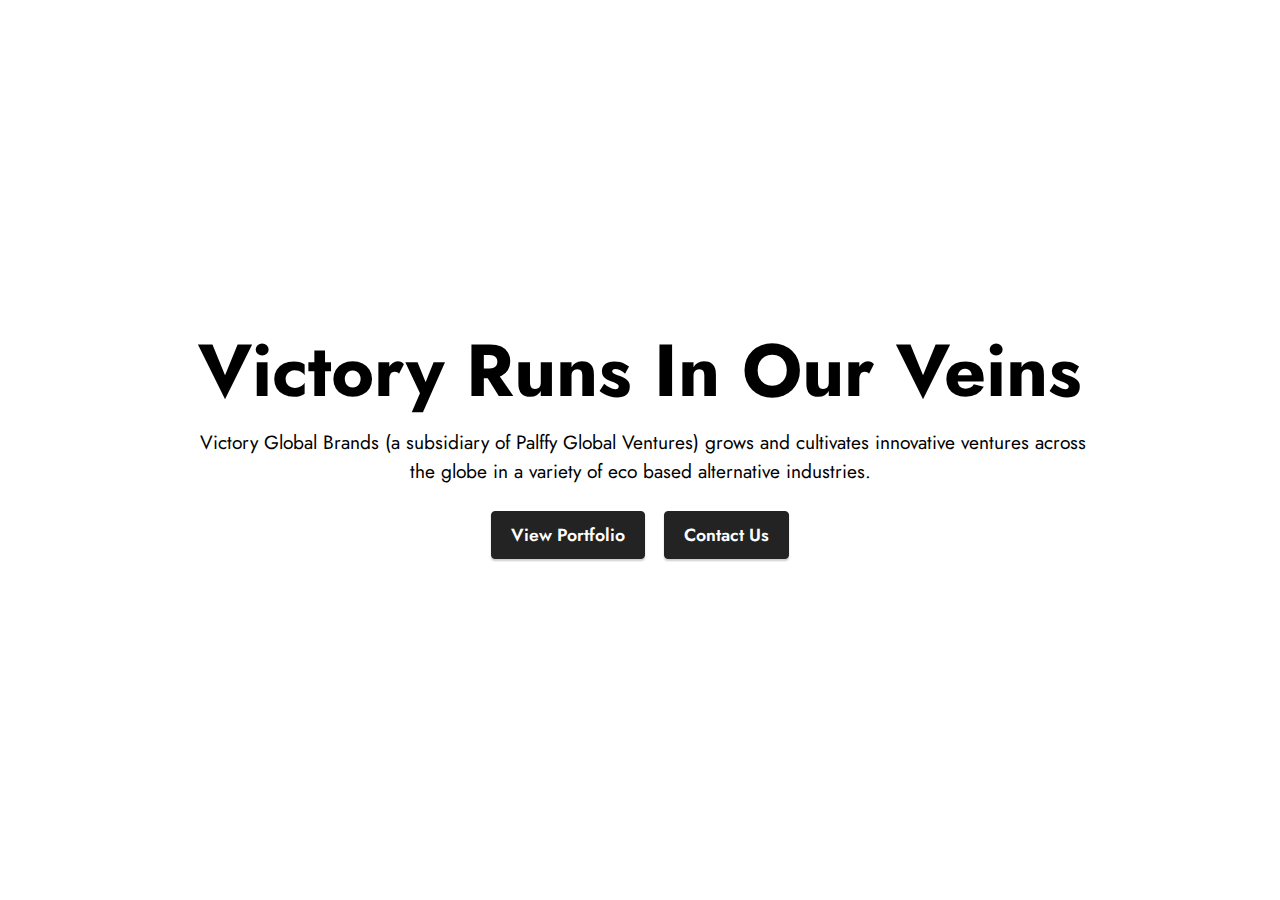
<file: index.html>
<!DOCTYPE html>
<html  >
<head>
  <meta charset="UTF-8">
  <meta http-equiv="X-UA-Compatible" content="IE=edge">
  <meta name="generator" content="Mobirise v5.3.0, mobirise.com">
  <meta name="viewport" content="width=device-width, initial-scale=1, minimum-scale=1">
  <link rel="shortcut icon" href="assets/images/logo5.png" type="image/x-icon">
  <meta name="description" content="">
  
  
  <title>Home</title>
  <link rel="stylesheet" href="assets/tether/tether.min.css">
  <link rel="stylesheet" href="assets/bootstrap/css/bootstrap.min.css">
  <link rel="stylesheet" href="assets/bootstrap/css/bootstrap-grid.min.css">
  <link rel="stylesheet" href="assets/bootstrap/css/bootstrap-reboot.min.css">
  <link rel="stylesheet" href="assets/theme/css/style.css">
  <link rel="preload" as="style" href="assets/mobirise/css/mbr-additional.css"><link rel="stylesheet" href="assets/mobirise/css/mbr-additional.css" type="text/css">
  
  
  
  
</head>
<body>
  
  <section class="header6 cid-su1vEk3Vgo mbr-fullscreen" id="header6-0">

    

    

    <div class="align-center container">
        <div class="row justify-content-center">
            <div class="col-12 col-lg-10">
                <h1 class="mbr-section-title mbr-fonts-style mbr-white mb-3 display-1"><strong>Victory Runs In Our Veins</strong></h1>
                
                <p class="mbr-text mbr-white mbr-fonts-style display-7">&nbsp;Victory Global Brands (a subsidiary of Palffy Global Ventures) grows and cultivates innovative ventures across the globe in a variety of eco based alternative industries.</p>
                <div class="mbr-section-btn mt-3"><a class="btn btn-black display-4" href="page1.html">View Portfolio</a> <a class="btn btn-black display-4" href="page2.html">Contact Us</a></div>
            </div>
        </div>
    </div>
</section>
  
</body>
</html>
</file>
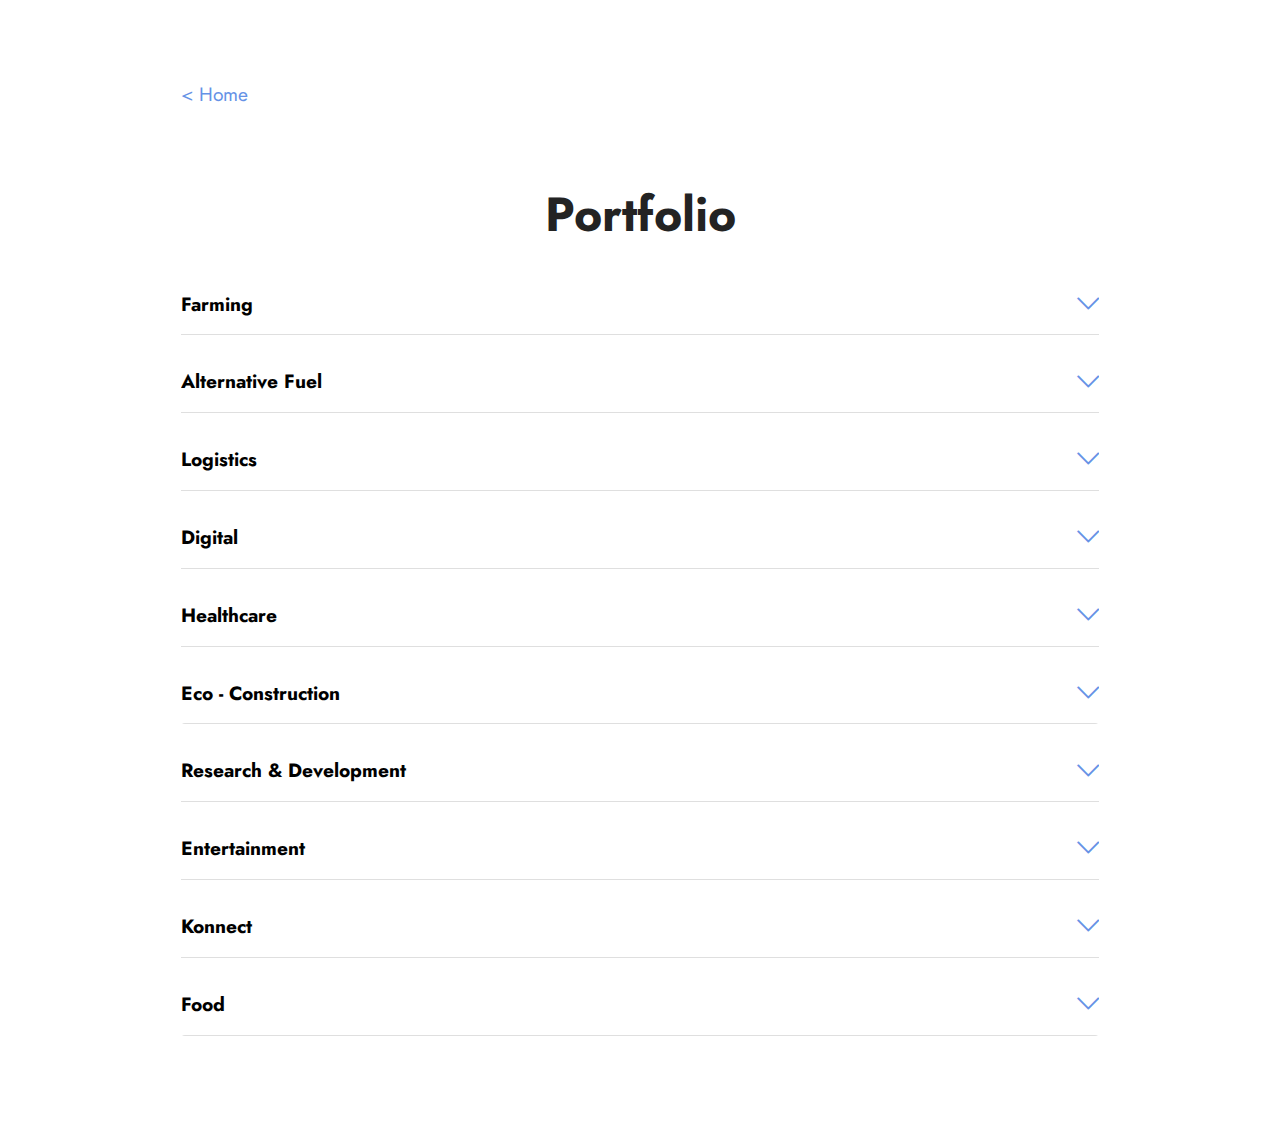
<file: page1.html>
<!DOCTYPE html>
<html  >
<head>
  <!-- Site made with Mobirise Website Builder v5.3.0, https://mobirise.com -->
  <meta charset="UTF-8">
  <meta http-equiv="X-UA-Compatible" content="IE=edge">
  <meta name="generator" content="Mobirise v5.3.0, mobirise.com">
  <meta name="viewport" content="width=device-width, initial-scale=1, minimum-scale=1">
  <link rel="shortcut icon" href="assets/images/logo5.png" type="image/x-icon">
  <meta name="description" content="">
  
  
  <title>Portfolio</title>
  <link rel="stylesheet" href="assets/web/assets/mobirise-icons2/mobirise2.css">
  <link rel="stylesheet" href="assets/web/assets/mobirise-icons/mobirise-icons.css">
  <link rel="stylesheet" href="assets/tether/tether.min.css">
  <link rel="stylesheet" href="assets/bootstrap/css/bootstrap.min.css">
  <link rel="stylesheet" href="assets/bootstrap/css/bootstrap-grid.min.css">
  <link rel="stylesheet" href="assets/bootstrap/css/bootstrap-reboot.min.css">
  <link rel="stylesheet" href="assets/theme/css/style.css">
  <link rel="preload" as="style" href="assets/mobirise/css/mbr-additional.css"><link rel="stylesheet" href="assets/mobirise/css/mbr-additional.css" type="text/css">
  
  
  
  
</head>
<body>
  
  <section class="content5 cid-su1yzqRwo9" id="content5-4">
    
    <div class="container">
        <div class="row justify-content-center">
            <div class="col-md-12 col-lg-10">
                
                
                <p class="mbr-text mbr-fonts-style display-7">
                    <a href="index.html" class="text-primary">&lt; Home</a></p>
            </div>
        </div>
    </div>
</section>

<section class="content16 cid-su1xuI8C1w" id="content16-3">

    

    
    <div class="container">
        <div class="row justify-content-center">
            <div class="col-12 col-md-10">
                <div class="mbr-section-head align-center mb-4">
                    <h3 class="mbr-section-title mb-0 mbr-fonts-style display-2">
                        <strong>Portfolio</strong></h3>
                    
                </div>
                <div id="bootstrap-accordion_4" class="panel-group accordionStyles accordion" role="tablist" aria-multiselectable="true">
                    <div class="card mb-3">
                        <div class="card-header" role="tab" id="headingOne">
                            <a role="button" class="panel-title collapsed" data-toggle="collapse" data-core="" href="#collapse1_4" aria-expanded="false" aria-controls="collapse1">
                                <h6 class="panel-title-edit mbr-fonts-style mb-0 display-7"><strong>Farming</strong></h6>
                                <span class="sign mbr-iconfont mbri-arrow-down"></span>
                            </a>
                        </div>
                        <div id="collapse1_4" class="panel-collapse noScroll collapse" role="tabpanel" aria-labelledby="headingOne" data-parent="#bootstrap-accordion_4">
                            <div class="panel-body">
                                <p class="mbr-fonts-style panel-text display-4">Victory Global (VG) specializes in new age farming techniques for an ever growing population in a resource depleted world. Using technologies such as hydroponics, urban farming and mixing them with computational algorithms, we are on a mission to perfect farming even in hard to grow places.</p>
                            </div>
                        </div>
                    </div>
                    <div class="card mb-3">
                        <div class="card-header" role="tab" id="headingOne">
                            <a role="button" class="panel-title collapsed" data-toggle="collapse" data-core="" href="#collapse2_4" aria-expanded="false" aria-controls="collapse2">
                                <h6 class="panel-title-edit mbr-fonts-style mb-0 display-7"><strong>Alternative Fuel</strong></h6>
                                <span class="sign mbr-iconfont mbri-arrow-down"></span>
                            </a>
                        </div>
                        <div id="collapse2_4" class="panel-collapse noScroll collapse" role="tabpanel" aria-labelledby="headingOne" data-parent="#bootstrap-accordion_4">
                            <div class="panel-body">
                                <p class="mbr-fonts-style panel-text display-4">
                                    With predicted future shortages in fossil fuels and their increased costs across the industry, VG is pioneering new sources of energy for both commercial (aerospace, real estate etc) and residential implications (homes, cars, boats, etc).</p>
                            </div>
                        </div>
                    </div>
                    <div class="card mb-3">
                        <div class="card-header" role="tab" id="headingOne">
                            <a role="button" class="panel-title collapsed" data-toggle="collapse" data-core="" href="#collapse3_4" aria-expanded="false" aria-controls="collapse3">
                                <h6 class="panel-title-edit mbr-fonts-style mb-0 display-7"><strong>Logistics</strong></h6>
                                <span class="sign mbr-iconfont mbri-arrow-down"></span>
                            </a>
                        </div>
                        <div id="collapse3_4" class="panel-collapse noScroll collapse" role="tabpanel" aria-labelledby="headingOne" data-parent="#bootstrap-accordion_4">
                            <div class="panel-body">
                                <p class="mbr-fonts-style panel-text display-4">VG aims to improve transportation, both residential and commercial, for all forms of delivery.</p>
                            </div>
                        </div>
                    </div>
                    <div class="card mb-3">
                        <div class="card-header" role="tab" id="headingOne">
                            <a role="button" class="panel-title collapsed" data-toggle="collapse" data-core="" href="#collapse4_4" aria-expanded="false" aria-controls="collapse4">
                                <h6 class="panel-title-edit mbr-fonts-style mb-0 display-7"><strong>Digital</strong></h6>
                                <span class="sign mbr-iconfont mbri-arrow-down"></span>
                            </a>
                        </div>
                        <div id="collapse4_4" class="panel-collapse noScroll collapse" role="tabpanel" aria-labelledby="headingOne" data-parent="#bootstrap-accordion_4">
                            <div class="panel-body">
                                <p class="mbr-fonts-style panel-text display-4">VG is creating new digital infrastructures globally in order to meet the needs of an ever growing population. Whether that's building out new, super fast broadband networks on 5G/6G, creating a seamless environment in retail stores globally or producing the technological parts required for continuous innovation through the world's best brands.</p>
                            </div>
                        </div>
                    </div>
                    <div class="card mb-3">
                        <div class="card-header" role="tab" id="headingOne">
                            <a role="button" class="panel-title collapsed" data-toggle="collapse" data-core="" href="#collapse5_4" aria-expanded="false" aria-controls="collapse5">
                                <h6 class="panel-title-edit mbr-fonts-style mb-0 display-7"><strong>Healthcare</strong></h6>
                                <span class="sign mbr-iconfont mbri-arrow-down"></span>
                            </a>
                        </div>
                        <div id="collapse5_4" class="panel-collapse noScroll collapse" role="tabpanel" aria-labelledby="headingOne" data-parent="#bootstrap-accordion_4">
                            <div class="panel-body">
                                <p class="mbr-fonts-style panel-text display-4">
                                    With viral infections on a rise, VG is putting efforts in to help production and pioneer new ways of disinfecting surfaces, producing new age PPE and establishing hospitals that push forward progressive healthcare.</p>
                            </div>
                        </div>
                    </div>
                    <div class="card mb-3">
                        <div class="card-header" role="tab" id="headingOne">
                            <a role="button" class="panel-title collapsed" data-toggle="collapse" data-core="" href="#collapse6_4" aria-expanded="false" aria-controls="collapse6">
                                <h6 class="panel-title-edit mbr-fonts-style mb-0 display-7"><strong>Eco - Construction&nbsp;&nbsp;</strong></h6>
                                <span class="sign mbr-iconfont mbri-arrow-down"></span>
                            </a>
                        </div>
                        <div id="collapse6_4" class="panel-collapse noScroll collapse" role="tabpanel" aria-labelledby="headingOne" data-parent="#bootstrap-accordion_4">
                            <div class="panel-body">
                                <p class="mbr-fonts-style panel-text display-4">VG is building a new wave of sustainability with low cost, solid structures in commercial, residential and the public sector. Whether that's for a building, roadway or canal.</p>
                            </div>
                        </div>
                    </div>
                </div>
            </div>
        </div>
    </div>
</section>

<section class="content16 cid-su6dYT98EA" id="content16-5">

    

    
    <div class="container">
        <div class="row justify-content-center">
            <div class="col-12 col-md-10">
                
                <div id="bootstrap-accordion_5" class="panel-group accordionStyles accordion" role="tablist" aria-multiselectable="true">
                    <div class="card mb-3">
                        <div class="card-header" role="tab" id="headingOne">
                            <a role="button" class="panel-title collapsed" data-toggle="collapse" data-core="" href="#collapse1_5" aria-expanded="false" aria-controls="collapse1">
                                <h6 class="panel-title-edit mbr-fonts-style mb-0 display-7"><strong>Research &amp; Development</strong></h6>
                                <span class="sign mbr-iconfont mbri-arrow-down"></span>
                            </a>
                        </div>
                        <div id="collapse1_5" class="panel-collapse noScroll collapse" role="tabpanel" aria-labelledby="headingOne" data-parent="#bootstrap-accordion_5">
                            <div class="panel-body">
                                <p class="mbr-fonts-style panel-text display-4">VG's research and development teams build upon our current industries to remain cutting edge and constantly push the boundaries.</p>
                            </div>
                        </div>
                    </div>
                    <div class="card mb-3">
                        <div class="card-header" role="tab" id="headingOne">
                            <a role="button" class="panel-title collapsed" data-toggle="collapse" data-core="" href="#collapse2_5" aria-expanded="false" aria-controls="collapse2">
                                <h6 class="panel-title-edit mbr-fonts-style mb-0 display-7"><strong>Entertainment</strong></h6>
                                <span class="sign mbr-iconfont mbri-arrow-down"></span>
                            </a>
                        </div>
                        <div id="collapse2_5" class="panel-collapse noScroll collapse" role="tabpanel" aria-labelledby="headingOne" data-parent="#bootstrap-accordion_5">
                            <div class="panel-body">
                                <p class="mbr-fonts-style panel-text display-4">
                                    VG is revolutionizing the entertainment industry with world class producers in music and movies and developing new ways to entertain on a personal level through VR, AI and more.</p>
                            </div>
                        </div>
                    </div>
                    <div class="card mb-3">
                        <div class="card-header" role="tab" id="headingOne">
                            <a role="button" class="panel-title collapsed" data-toggle="collapse" data-core="" href="#collapse3_5" aria-expanded="false" aria-controls="collapse3">
                                <h6 class="panel-title-edit mbr-fonts-style mb-0 display-7"><strong>Konnect&nbsp;</strong></h6>
                                <span class="sign mbr-iconfont mbri-arrow-down"></span>
                            </a>
                        </div>
                        <div id="collapse3_5" class="panel-collapse noScroll collapse" role="tabpanel" aria-labelledby="headingOne" data-parent="#bootstrap-accordion_5">
                            <div class="panel-body">
                                <p class="mbr-fonts-style panel-text display-4">
                                    Konnect is a stress management and self discovery school platform used in order to connect with world class minds.</p>
                            </div>
                        </div>
                    </div>
                    <div class="card mb-3">
                        <div class="card-header" role="tab" id="headingOne">
                            <a role="button" class="panel-title collapsed" data-toggle="collapse" data-core="" href="#collapse4_5" aria-expanded="false" aria-controls="collapse4">
                                <h6 class="panel-title-edit mbr-fonts-style mb-0 display-7"><strong>Food</strong></h6>
                                <span class="sign mbr-iconfont mbri-arrow-down"></span>
                            </a>
                        </div>
                        <div id="collapse4_5" class="panel-collapse noScroll collapse" role="tabpanel" aria-labelledby="headingOne" data-parent="#bootstrap-accordion_5">
                            <div class="panel-body">
                                <p class="mbr-fonts-style panel-text display-4">
                                    VG is experimenting with food blends through a scientific means of making the most amazing tasting food possible in our labs located across the globe.</p>
                            </div>
                        </div>
                    </div>
                    
                    
                </div>
            </div>
        </div>
    </div>
</section>
  
</body>
</html>
</file>
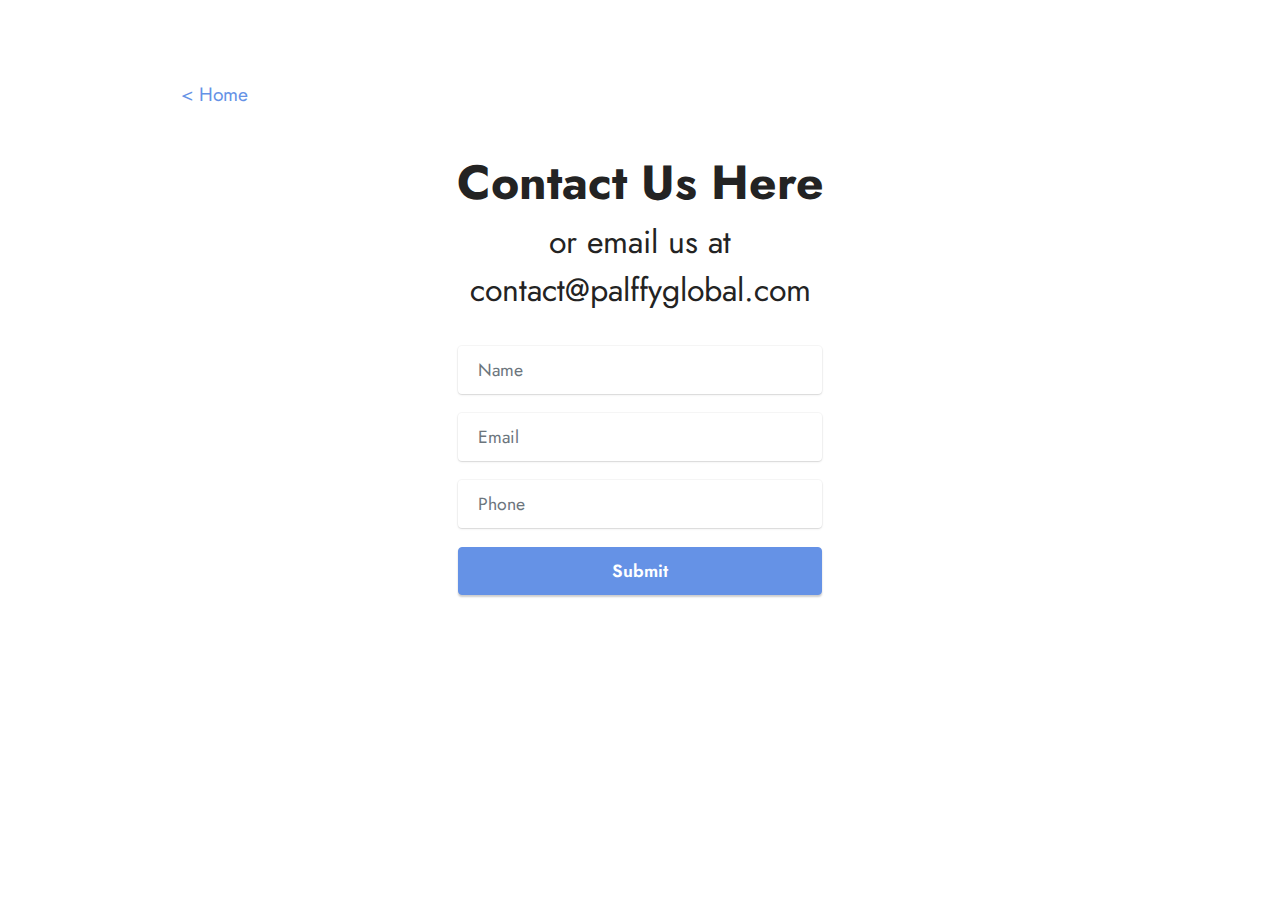
<file: page2.html>
<!DOCTYPE html>
<html  >
<head>
  <!-- Site made with Mobirise Website Builder v5.3.0, https://mobirise.com -->
  <meta charset="UTF-8">
  <meta http-equiv="X-UA-Compatible" content="IE=edge">
  <meta name="generator" content="Mobirise v5.3.0, mobirise.com">
  <meta name="viewport" content="width=device-width, initial-scale=1, minimum-scale=1">
  <link rel="shortcut icon" href="assets/images/logo5.png" type="image/x-icon">
  <meta name="description" content="">
  
  
  <title>Contact</title>
  <link rel="stylesheet" href="assets/tether/tether.min.css">
  <link rel="stylesheet" href="assets/bootstrap/css/bootstrap.min.css">
  <link rel="stylesheet" href="assets/bootstrap/css/bootstrap-grid.min.css">
  <link rel="stylesheet" href="assets/bootstrap/css/bootstrap-reboot.min.css">
  <link rel="stylesheet" href="assets/formstyler/jquery.formstyler.css">
  <link rel="stylesheet" href="assets/formstyler/jquery.formstyler.theme.css">
  <link rel="stylesheet" href="assets/datepicker/jquery.datetimepicker.min.css">
  <link rel="stylesheet" href="assets/theme/css/style.css">
  <link rel="preload" as="style" href="assets/mobirise/css/mbr-additional.css"><link rel="stylesheet" href="assets/mobirise/css/mbr-additional.css" type="text/css">
  
  
  
  
</head>
<body>
  
  <section class="content5 cid-su1wWWGnkW" id="content5-2">
    
    <div class="container">
        <div class="row justify-content-center">
            <div class="col-md-12 col-lg-10">
                
                
                <p class="mbr-text mbr-fonts-style display-7"><a href="index.html" class="text-primary">&lt; Home</a></p>
            </div>
        </div>
    </div>
</section>

<section class="form6 cid-su1wK88Skd" id="form6-1">
    
    
    <div class="container">
        <div class="mbr-section-head">
            <h3 class="mbr-section-title mbr-fonts-style align-center mb-0 display-2">
                <strong>Contact Us Here</strong></h3>
            <h4 class="mbr-section-subtitle mbr-fonts-style align-center mb-0 mt-2 display-5">
                or email us at<div>contact@palffyglobal.com</div></h4>
        </div>
        <div class="row justify-content-center mt-4">
            <div class="col-lg-8 mx-auto mbr-form" data-form-type="formoid">
                <form action="https://mobirise.eu/" method="POST" class="mbr-form form-with-styler mx-auto" data-form-title="Form Name"><input type="hidden" name="email" data-form-email="true" value="H25GT5sdD9SOnWi7fmD+I055fiYvJlIbdLwBxPXOQf6VcbFVfYQwWhj6BsDKw9TPc4+sILDl0nMud24PzASpnA5/x4OlRJgyyhZ27z+QPNBNxZmssbw9DwUJvYJs6LAX">
                    <div class="row">
                        <div hidden="hidden" data-form-alert="" class="alert alert-success col-12">We will be in contact shortly.</div>
                        <div hidden="hidden" data-form-alert-danger="" class="alert alert-danger col-12">Oops...! some
                            problem!</div>
                    </div>
                    <div class="dragArea row">
                        <div class="col-lg-12 col-md-12 col-sm-12 form-group" data-for="name">
                            <input type="text" name="name" placeholder="Name" data-form-field="name" class="form-control" value="" id="name-form6-1">
                        </div>
                        <div class="col-lg-12 col-md-12 col-sm-12 form-group" data-for="email">
                            <input type="email" name="email" placeholder="Email" data-form-field="email" class="form-control" value="" id="email-form6-1">
                        </div>
                        <div data-for="phone" class="col-lg-12 col-md-12 col-sm-12 form-group">
                            <input type="tel" name="phone" placeholder="Phone" data-form-field="phone" class="form-control" value="" id="phone-form6-1">
                        </div>
                        <div class="col-auto mbr-section-btn align-center">
                            <button type="submit" class="btn btn-primary display-4">Submit</button>
                        </div>
                    </div>
                </form>
            </div>
        </div>
    </div>
</section>
</body>
</html>
</file>
<file: assets/theme/css/style.css>
@charset "UTF-8";
section {
  background-color: #ffffff;
}

body {
  font-style: normal;
  line-height: 1.5;
  font-weight: 400;
  color: #232323;
  position: relative;
}

section,
.container,
.container-fluid {
  position: relative;
  word-wrap: break-word;
}

a.mbr-iconfont:hover {
  text-decoration: none;
}

.article .lead p,
.article .lead ul,
.article .lead ol,
.article .lead pre,
.article .lead blockquote {
  margin-bottom: 0;
}

a {
  font-style: normal;
  font-weight: 400;
  cursor: pointer;
}
a, a:hover {
  text-decoration: none;
}

.mbr-section-title {
  font-style: normal;
  line-height: 1.3;
}

.mbr-section-subtitle {
  line-height: 1.3;
}

.mbr-text {
  font-style: normal;
  line-height: 1.7;
}

h1,
h2,
h3,
h4,
h5,
h6,
.display-1,
.display-2,
.display-4,
.display-5,
.display-7,
span,
p,
a {
  line-height: 1;
  word-break: break-word;
  word-wrap: break-word;
  font-weight: 400;
}

b,
strong {
  font-weight: bold;
}

input:-webkit-autofill, input:-webkit-autofill:hover, input:-webkit-autofill:focus, input:-webkit-autofill:active {
  transition-delay: 9999s;
  -webkit-transition-property: background-color, color;
  transition-property: background-color, color;
}

textarea[type=hidden] {
  display: none;
}

section {
  background-position: 50% 50%;
  background-repeat: no-repeat;
  background-size: cover;
}
section .mbr-background-video,
section .mbr-background-video-preview {
  position: absolute;
  bottom: 0;
  left: 0;
  right: 0;
  top: 0;
}

.hidden {
  visibility: hidden;
}

.mbr-z-index20 {
  z-index: 20;
}

/*! Base colors */
.mbr-white {
  color: #ffffff;
}

.mbr-black {
  color: #111111;
}

.mbr-bg-white {
  background-color: #ffffff;
}

.mbr-bg-black {
  background-color: #000000;
}

/*! Text-aligns */
.align-left {
  text-align: left;
}

.align-center {
  text-align: center;
}

.align-right {
  text-align: right;
}

/*! Font-weight  */
.mbr-light {
  font-weight: 300;
}

.mbr-regular {
  font-weight: 400;
}

.mbr-semibold {
  font-weight: 500;
}

.mbr-bold {
  font-weight: 700;
}

/*! Media  */
.media-content {
  flex-basis: 100%;
}

.media-container-row {
  display: flex;
  flex-direction: row;
  flex-wrap: wrap;
  justify-content: center;
  align-content: center;
  align-items: start;
}
.media-container-row .media-size-item {
  width: 400px;
}

.media-container-column {
  display: flex;
  flex-direction: column;
  flex-wrap: wrap;
  justify-content: center;
  align-content: center;
  align-items: stretch;
}
.media-container-column > * {
  width: 100%;
}

@media (min-width: 992px) {
  .media-container-row {
    flex-wrap: nowrap;
  }
}
figure {
  margin-bottom: 0;
  overflow: hidden;
}

figure[mbr-media-size] {
  transition: width 0.1s;
}

img,
iframe {
  display: block;
  width: 100%;
}

.card {
  background-color: transparent;
  border: none;
}

.card-box {
  width: 100%;
}

.card-img {
  text-align: center;
  flex-shrink: 0;
  -webkit-flex-shrink: 0;
}

.media {
  max-width: 100%;
  margin: 0 auto;
}

.mbr-figure {
  align-self: center;
}

.media-container > div {
  max-width: 100%;
}

.mbr-figure img,
.card-img img {
  width: 100%;
}

@media (max-width: 991px) {
  .media-size-item {
    width: auto !important;
  }

  .media {
    width: auto;
  }

  .mbr-figure {
    width: 100% !important;
  }
}
/*! Buttons */
.mbr-section-btn {
  margin-left: -0.6rem;
  margin-right: -0.6rem;
  font-size: 0;
}

.btn {
  font-weight: 600;
  border-width: 1px;
  font-style: normal;
  margin: 0.6rem 0.6rem;
  white-space: normal;
  transition: all 0.2s ease-in-out;
  display: inline-flex;
  align-items: center;
  justify-content: center;
  word-break: break-word;
}

.btn-sm {
  font-weight: 600;
  letter-spacing: 0px;
  transition: all 0.3s ease-in-out;
}

.btn-md {
  font-weight: 600;
  letter-spacing: 0px;
  transition: all 0.3s ease-in-out;
}

.btn-lg {
  font-weight: 600;
  letter-spacing: 0px;
  transition: all 0.3s ease-in-out;
}

.btn-form {
  margin: 0;
}
.btn-form:hover {
  cursor: pointer;
}

nav .mbr-section-btn {
  margin-left: 0rem;
  margin-right: 0rem;
}

/*! Btn icon margin */
.btn .mbr-iconfont,
.btn.btn-sm .mbr-iconfont {
  order: 1;
  cursor: pointer;
  margin-left: 0.5rem;
  vertical-align: sub;
}

.btn.btn-md .mbr-iconfont,
.btn.btn-md .mbr-iconfont {
  margin-left: 0.8rem;
}

.mbr-regular {
  font-weight: 400;
}

.mbr-semibold {
  font-weight: 500;
}

.mbr-bold {
  font-weight: 700;
}

[type=submit] {
  -webkit-appearance: none;
}

/*! Full-screen */
.mbr-fullscreen .mbr-overlay {
  min-height: 100vh;
}

.mbr-fullscreen {
  display: flex;
  display: -moz-flex;
  display: -ms-flex;
  display: -o-flex;
  align-items: center;
  min-height: 100vh;
  padding-top: 3rem;
  padding-bottom: 3rem;
}

/*! Map */
.map {
  height: 25rem;
  position: relative;
}
.map iframe {
  width: 100%;
  height: 100%;
}

/*! Scroll to top arrow */
.mbr-arrow-up {
  bottom: 25px;
  right: 90px;
  position: fixed;
  text-align: right;
  z-index: 5000;
  color: #ffffff;
  font-size: 22px;
}

.mbr-arrow-up a {
  background: rgba(0, 0, 0, 0.2);
  border-radius: 50%;
  color: #fff;
  display: inline-block;
  height: 60px;
  width: 60px;
  border: 2px solid #fff;
  outline-style: none !important;
  position: relative;
  text-decoration: none;
  transition: all 0.3s ease-in-out;
  cursor: pointer;
  text-align: center;
}
.mbr-arrow-up a:hover {
  background-color: rgba(0, 0, 0, 0.4);
}
.mbr-arrow-up a i {
  line-height: 60px;
}

.mbr-arrow-up-icon {
  display: block;
  color: #fff;
}

.mbr-arrow-up-icon::before {
  content: "›";
  display: inline-block;
  font-family: serif;
  font-size: 22px;
  line-height: 1;
  font-style: normal;
  position: relative;
  top: 6px;
  left: -4px;
  transform: rotate(-90deg);
}

/*! Arrow Down */
.mbr-arrow {
  position: absolute;
  bottom: 45px;
  left: 50%;
  width: 60px;
  height: 60px;
  cursor: pointer;
  background-color: rgba(80, 80, 80, 0.5);
  border-radius: 50%;
  transform: translateX(-50%);
}
@media (max-width: 767px) {
  .mbr-arrow {
    display: none;
  }
}
.mbr-arrow > a {
  display: inline-block;
  text-decoration: none;
  outline-style: none;
  -webkit-animation: arrowdown 1.7s ease-in-out infinite;
          animation: arrowdown 1.7s ease-in-out infinite;
  color: #ffffff;
}
.mbr-arrow > a > i {
  position: absolute;
  top: -2px;
  left: 15px;
  font-size: 2rem;
}

#scrollToTop a i::before {
  content: "";
  position: absolute;
  display: block;
  border-bottom: 2.5px solid #fff;
  border-left: 2.5px solid #fff;
  width: 27.8%;
  height: 27.8%;
  left: 50%;
  top: 51%;
  transform: translateY(-30%) translateX(-50%) rotate(135deg);
}

@keyframes arrowdown {
  0% {
    transform: translateY(0px);
  }
  50% {
    transform: translateY(-5px);
  }
  100% {
    transform: translateY(0px);
  }
}
@-webkit-keyframes arrowdown {
  0% {
    transform: translateY(0px);
  }
  50% {
    transform: translateY(-5px);
  }
  100% {
    transform: translateY(0px);
  }
}
@media (max-width: 500px) {
  .mbr-arrow-up {
    left: 0;
    right: 0;
    text-align: center;
  }
}
/*Gradients animation*/
@keyframes gradient-animation {
  from {
    background-position: 0% 100%;
    -webkit-animation-timing-function: ease-in-out;
            animation-timing-function: ease-in-out;
  }
  to {
    background-position: 100% 0%;
    -webkit-animation-timing-function: ease-in-out;
            animation-timing-function: ease-in-out;
  }
}
@-webkit-keyframes gradient-animation {
  from {
    background-position: 0% 100%;
    -webkit-animation-timing-function: ease-in-out;
            animation-timing-function: ease-in-out;
  }
  to {
    background-position: 100% 0%;
    -webkit-animation-timing-function: ease-in-out;
            animation-timing-function: ease-in-out;
  }
}
.bg-gradient {
  background-size: 200% 200%;
  animation: gradient-animation 5s infinite alternate;
  -webkit-animation: gradient-animation 5s infinite alternate;
}

.menu .navbar-brand {
  display: -webkit-flex;
}
.menu .navbar-brand span {
  display: flex;
  display: -webkit-flex;
}
.menu .navbar-brand .navbar-caption-wrap {
  display: -webkit-flex;
}
.menu .navbar-brand .navbar-logo img {
  display: -webkit-flex;
  width: auto;
}
@media (min-width: 768px) and (max-width: 991px) {
  .menu .navbar-toggleable-sm .navbar-nav {
    display: -ms-flexbox;
  }
}
@media (max-width: 991px) {
  .menu .navbar-collapse {
    max-height: 93.5vh;
  }
  .menu .navbar-collapse.show {
    overflow: auto;
  }
}
@media (min-width: 992px) {
  .menu .navbar-nav.nav-dropdown {
    display: -webkit-flex;
  }
  .menu .navbar-toggleable-sm .navbar-collapse {
    display: -webkit-flex !important;
  }
  .menu .collapsed .navbar-collapse {
    max-height: 93.5vh;
  }
  .menu .collapsed .navbar-collapse.show {
    overflow: auto;
  }
}
@media (max-width: 767px) {
  .menu .navbar-collapse {
    max-height: 80vh;
  }
}

.nav-link .mbr-iconfont {
  margin-right: 0.5rem;
}

.navbar {
  display: -webkit-flex;
  -webkit-flex-wrap: wrap;
  -webkit-align-items: center;
  -webkit-justify-content: space-between;
}

.navbar-collapse {
  -webkit-flex-basis: 100%;
  -webkit-flex-grow: 1;
  -webkit-align-items: center;
}

.nav-dropdown .link {
  padding: 0.667em 1.667em !important;
  margin: 0 !important;
}

.nav {
  display: -webkit-flex;
  -webkit-flex-wrap: wrap;
}

.row {
  display: -webkit-flex;
  -webkit-flex-wrap: wrap;
}

.justify-content-center {
  -webkit-justify-content: center;
}

.form-inline {
  display: -webkit-flex;
}

.card-wrapper {
  -webkit-flex: 1;
}

.carousel-control {
  z-index: 10;
  display: -webkit-flex;
}

.carousel-controls {
  display: -webkit-flex;
}

.media {
  display: -webkit-flex;
}

.form-group:focus {
  outline: none;
}

.jq-selectbox__select {
  padding: 7px 0;
  position: relative;
}

.jq-selectbox__dropdown {
  overflow: hidden;
  border-radius: 10px;
  position: absolute;
  top: 100%;
  left: 0 !important;
  width: 100% !important;
}

.jq-selectbox__trigger-arrow {
  right: 0;
  transform: translateY(-50%);
}

.jq-selectbox li {
  padding: 1.07em 0.5em;
}

input[type=range] {
  padding-left: 0 !important;
  padding-right: 0 !important;
}

.modal-dialog,
.modal-content {
  height: 100%;
}

.modal-dialog .carousel-inner {
  height: calc(100vh - 1.75rem);
}
@media (max-width: 575px) {
  .modal-dialog .carousel-inner {
    height: calc(100vh - 1rem);
  }
}

.carousel-item {
  text-align: center;
}

.carousel-item img {
  margin: auto;
}

.navbar-toggler {
  align-self: flex-start;
  padding: 0.25rem 0.75rem;
  font-size: 1.25rem;
  line-height: 1;
  background: transparent;
  border: 1px solid transparent;
  border-radius: 0.25rem;
}

.navbar-toggler:focus,
.navbar-toggler:hover {
  text-decoration: none;
}

.navbar-toggler-icon {
  display: inline-block;
  width: 1.5em;
  height: 1.5em;
  vertical-align: middle;
  content: "";
  background: no-repeat center center;
  background-size: 100% 100%;
}

.navbar-toggler-left {
  position: absolute;
  left: 1rem;
}

.navbar-toggler-right {
  position: absolute;
  right: 1rem;
}

.card-img {
  width: auto;
}

.menu .navbar.collapsed:not(.beta-menu) {
  flex-direction: column;
}

.carousel-item.active,
.carousel-item-next,
.carousel-item-prev {
  display: flex;
}

.note-air-layout .dropup .dropdown-menu,
.note-air-layout .navbar-fixed-bottom .dropdown .dropdown-menu {
  bottom: initial !important;
}

html,
body {
  height: auto;
  min-height: 100vh;
}

.dropup .dropdown-toggle::after {
  display: none;
}

.form-asterisk {
  font-family: initial;
  position: absolute;
  top: -2px;
  font-weight: normal;
}

.form-control-label {
  position: relative;
  cursor: pointer;
  margin-bottom: 0.357em;
  padding: 0;
}

.alert {
  color: #ffffff;
  border-radius: 0;
  border: 0;
  font-size: 1.1rem;
  line-height: 1.5;
  margin-bottom: 1.875rem;
  padding: 1.25rem;
  position: relative;
  text-align: center;
}
.alert.alert-form::after {
  background-color: inherit;
  bottom: -7px;
  content: "";
  display: block;
  height: 14px;
  left: 50%;
  margin-left: -7px;
  position: absolute;
  transform: rotate(45deg);
  width: 14px;
}

.form-control {
  background-color: #ffffff;
  background-clip: border-box;
  color: #232323;
  line-height: 1rem !important;
  height: auto;
  padding: 0.6rem 1.2rem;
  transition: border-color 0.25s ease 0s;
  border: 1px solid transparent !important;
  border-radius: 4px;
  box-shadow: rgba(0, 0, 0, 0.07) 0px 1px 1px 0px, rgba(0, 0, 0, 0.07) 0px 1px 3px 0px, rgba(0, 0, 0, 0.03) 0px 0px 0px 1px;
}
.form-active .form-control:invalid {
  border-color: red;
}

form .row {
  margin-left: -0.6rem;
  margin-right: -0.6rem;
}
form .row [class*=col] {
  padding-left: 0.6rem;
  padding-right: 0.6rem;
}

form .mbr-section-btn {
  margin: 0;
  padding-left: 0.6rem;
  padding-right: 0.6rem;
}

form .btn {
  display: flex;
  padding: 0.6rem 1.2rem;
  margin: 0;
}

form .form-check-input {
  margin-top: 0.5;
}

textarea.form-control {
  line-height: 1.5rem !important;
}

.form-group {
  margin-bottom: 1.2rem;
}

.form-control,
form .btn {
  min-height: 48px;
}

.gdpr-block label span.textGDPR input[name=gdpr] {
  top: 7px;
}

.form-control:focus {
  box-shadow: none;
}

:focus {
  outline: none;
}

.mbr-overlay {
  background-color: #000;
  bottom: 0;
  left: 0;
  opacity: 0.5;
  position: absolute;
  right: 0;
  top: 0;
  z-index: 0;
  pointer-events: none;
}

blockquote {
  font-style: italic;
  padding: 3rem;
  font-size: 1.09rem;
  position: relative;
  border-left: 3px solid;
}

ul,
ol,
pre,
blockquote {
  margin-bottom: 2.3125rem;
}

.mt-4 {
  margin-top: 2rem !important;
}

.mb-4 {
  margin-bottom: 2rem !important;
}

@media (min-width: 992px) {
  .container {
    padding-left: 16px;
    padding-right: 16px;
  }

  .row {
    margin-left: -16px;
    margin-right: -16px;
  }
  .row > [class*=col] {
    padding-left: 16px;
    padding-right: 16px;
  }
}
@media (min-width: 768px) {
  .container-fluid {
    padding-left: 32px;
    padding-right: 32px;
  }
}
@media (min-width: 768px) and (max-width: 991px) {
  .mbr-container {
    padding-left: 32px;
    padding-right: 32px;
  }
}
@media (max-width: 767px) {
  .mbr-container {
    padding-left: 16px;
    padding-right: 16px;
  }
}
.card-wrapper,
.item-wrapper {
  overflow: hidden;
}

.app-video-wrapper > img {
  opacity: 1;
}.engine {
	position: absolute;
	text-indent: -2400px;
	text-align: center;
	padding: 0;
	top: 0;
	left: -2400px;
}
</file>
<file: assets/mobirise/css/mbr-additional.css>
@import url(https://fonts.googleapis.com/css?family=Jost:100,200,300,400,500,600,700,800,900,100i,200i,300i,400i,500i,600i,700i,800i,900i&display=swap);





body {
  font-family: Jost;
}
.display-1 {
  font-family: 'Jost', sans-serif;
  font-size: 4.6rem;
  line-height: 1.1;
}
.display-1 > .mbr-iconfont {
  font-size: 5.75rem;
}
.display-2 {
  font-family: 'Jost', sans-serif;
  font-size: 3rem;
  line-height: 1.1;
}
.display-2 > .mbr-iconfont {
  font-size: 3.75rem;
}
.display-4 {
  font-family: 'Jost', sans-serif;
  font-size: 1.1rem;
  line-height: 1.5;
}
.display-4 > .mbr-iconfont {
  font-size: 1.375rem;
}
.display-5 {
  font-family: 'Jost', sans-serif;
  font-size: 2rem;
  line-height: 1.5;
}
.display-5 > .mbr-iconfont {
  font-size: 2.5rem;
}
.display-7 {
  font-family: 'Jost', sans-serif;
  font-size: 1.2rem;
  line-height: 1.5;
}
.display-7 > .mbr-iconfont {
  font-size: 1.5rem;
}
/* ---- Fluid typography for mobile devices ---- */
/* 1.4 - font scale ratio ( bootstrap == 1.42857 ) */
/* 100vw - current viewport width */
/* (48 - 20)  48 == 48rem == 768px, 20 == 20rem == 320px(minimal supported viewport) */
/* 0.65 - min scale variable, may vary */
@media (max-width: 992px) {
  .display-1 {
    font-size: 3.68rem;
  }
}
@media (max-width: 768px) {
  .display-1 {
    font-size: 3.22rem;
    font-size: calc( 2.26rem + (4.6 - 2.26) * ((100vw - 20rem) / (48 - 20)));
    line-height: calc( 1.1 * (2.26rem + (4.6 - 2.26) * ((100vw - 20rem) / (48 - 20))));
  }
  .display-2 {
    font-size: 2.4rem;
    font-size: calc( 1.7rem + (3 - 1.7) * ((100vw - 20rem) / (48 - 20)));
    line-height: calc( 1.3 * (1.7rem + (3 - 1.7) * ((100vw - 20rem) / (48 - 20))));
  }
  .display-4 {
    font-size: 0.88rem;
    font-size: calc( 1.0350000000000001rem + (1.1 - 1.0350000000000001) * ((100vw - 20rem) / (48 - 20)));
    line-height: calc( 1.4 * (1.0350000000000001rem + (1.1 - 1.0350000000000001) * ((100vw - 20rem) / (48 - 20))));
  }
  .display-5 {
    font-size: 1.6rem;
    font-size: calc( 1.35rem + (2 - 1.35) * ((100vw - 20rem) / (48 - 20)));
    line-height: calc( 1.4 * (1.35rem + (2 - 1.35) * ((100vw - 20rem) / (48 - 20))));
  }
  .display-7 {
    font-size: 0.96rem;
    font-size: calc( 1.07rem + (1.2 - 1.07) * ((100vw - 20rem) / (48 - 20)));
    line-height: calc( 1.4 * (1.07rem + (1.2 - 1.07) * ((100vw - 20rem) / (48 - 20))));
  }
}
/* Buttons */
.btn {
  padding: 0.6rem 1.2rem;
  border-radius: 4px;
}
.btn-sm {
  padding: 0.6rem 1.2rem;
  border-radius: 4px;
}
.btn-md {
  padding: 0.6rem 1.2rem;
  border-radius: 4px;
}
.btn-lg {
  padding: 1rem 2.6rem;
  border-radius: 4px;
}
.bg-primary {
  background-color: #6592e6 !important;
}
.bg-success {
  background-color: #40b0bf !important;
}
.bg-info {
  background-color: #47b5ed !important;
}
.bg-warning {
  background-color: #ffe161 !important;
}
.bg-danger {
  background-color: #ff9966 !important;
}
.btn-primary,
.btn-primary:active {
  background-color: #6592e6 !important;
  border-color: #6592e6 !important;
  color: #ffffff !important;
  box-shadow: 0 2px 2px 0 rgba(0, 0, 0, 0.2);
}
.btn-primary:hover,
.btn-primary:focus,
.btn-primary.focus,
.btn-primary.active {
  color: #ffffff !important;
  background-color: #2260d2 !important;
  border-color: #2260d2 !important;
  box-shadow: 0 2px 5px 0 rgba(0, 0, 0, 0.2);
}
.btn-primary.disabled,
.btn-primary:disabled {
  color: #ffffff !important;
  background-color: #2260d2 !important;
  border-color: #2260d2 !important;
}
.btn-secondary,
.btn-secondary:active {
  background-color: #ff6666 !important;
  border-color: #ff6666 !important;
  color: #ffffff !important;
  box-shadow: 0 2px 2px 0 rgba(0, 0, 0, 0.2);
}
.btn-secondary:hover,
.btn-secondary:focus,
.btn-secondary.focus,
.btn-secondary.active {
  color: #ffffff !important;
  background-color: #ff0f0f !important;
  border-color: #ff0f0f !important;
  box-shadow: 0 2px 5px 0 rgba(0, 0, 0, 0.2);
}
.btn-secondary.disabled,
.btn-secondary:disabled {
  color: #ffffff !important;
  background-color: #ff0f0f !important;
  border-color: #ff0f0f !important;
}
.btn-info,
.btn-info:active {
  background-color: #47b5ed !important;
  border-color: #47b5ed !important;
  color: #ffffff !important;
  box-shadow: 0 2px 2px 0 rgba(0, 0, 0, 0.2);
}
.btn-info:hover,
.btn-info:focus,
.btn-info.focus,
.btn-info.active {
  color: #ffffff !important;
  background-color: #148cca !important;
  border-color: #148cca !important;
  box-shadow: 0 2px 5px 0 rgba(0, 0, 0, 0.2);
}
.btn-info.disabled,
.btn-info:disabled {
  color: #ffffff !important;
  background-color: #148cca !important;
  border-color: #148cca !important;
}
.btn-success,
.btn-success:active {
  background-color: #40b0bf !important;
  border-color: #40b0bf !important;
  color: #ffffff !important;
  box-shadow: 0 2px 2px 0 rgba(0, 0, 0, 0.2);
}
.btn-success:hover,
.btn-success:focus,
.btn-success.focus,
.btn-success.active {
  color: #ffffff !important;
  background-color: #2a747e !important;
  border-color: #2a747e !important;
  box-shadow: 0 2px 5px 0 rgba(0, 0, 0, 0.2);
}
.btn-success.disabled,
.btn-success:disabled {
  color: #ffffff !important;
  background-color: #2a747e !important;
  border-color: #2a747e !important;
}
.btn-warning,
.btn-warning:active {
  background-color: #ffe161 !important;
  border-color: #ffe161 !important;
  color: #614f00 !important;
  box-shadow: 0 2px 2px 0 rgba(0, 0, 0, 0.2);
}
.btn-warning:hover,
.btn-warning:focus,
.btn-warning.focus,
.btn-warning.active {
  color: #0a0800 !important;
  background-color: #ffd10a !important;
  border-color: #ffd10a !important;
  box-shadow: 0 2px 5px 0 rgba(0, 0, 0, 0.2);
}
.btn-warning.disabled,
.btn-warning:disabled {
  color: #614f00 !important;
  background-color: #ffd10a !important;
  border-color: #ffd10a !important;
}
.btn-danger,
.btn-danger:active {
  background-color: #ff9966 !important;
  border-color: #ff9966 !important;
  color: #ffffff !important;
  box-shadow: 0 2px 2px 0 rgba(0, 0, 0, 0.2);
}
.btn-danger:hover,
.btn-danger:focus,
.btn-danger.focus,
.btn-danger.active {
  color: #ffffff !important;
  background-color: #ff5f0f !important;
  border-color: #ff5f0f !important;
  box-shadow: 0 2px 5px 0 rgba(0, 0, 0, 0.2);
}
.btn-danger.disabled,
.btn-danger:disabled {
  color: #ffffff !important;
  background-color: #ff5f0f !important;
  border-color: #ff5f0f !important;
}
.btn-white,
.btn-white:active {
  background-color: #fafafa !important;
  border-color: #fafafa !important;
  color: #7a7a7a !important;
  box-shadow: 0 2px 2px 0 rgba(0, 0, 0, 0.2);
}
.btn-white:hover,
.btn-white:focus,
.btn-white.focus,
.btn-white.active {
  color: #4f4f4f !important;
  background-color: #cfcfcf !important;
  border-color: #cfcfcf !important;
  box-shadow: 0 2px 5px 0 rgba(0, 0, 0, 0.2);
}
.btn-white.disabled,
.btn-white:disabled {
  color: #7a7a7a !important;
  background-color: #cfcfcf !important;
  border-color: #cfcfcf !important;
}
.btn-black,
.btn-black:active {
  background-color: #232323 !important;
  border-color: #232323 !important;
  color: #ffffff !important;
  box-shadow: 0 2px 2px 0 rgba(0, 0, 0, 0.2);
}
.btn-black:hover,
.btn-black:focus,
.btn-black.focus,
.btn-black.active {
  color: #ffffff !important;
  background-color: #000000 !important;
  border-color: #000000 !important;
  box-shadow: 0 2px 5px 0 rgba(0, 0, 0, 0.2);
}
.btn-black.disabled,
.btn-black:disabled {
  color: #ffffff !important;
  background-color: #000000 !important;
  border-color: #000000 !important;
}
.btn-primary-outline,
.btn-primary-outline:active {
  background-color: transparent !important;
  border-color: transparent;
  color: #6592e6;
}
.btn-primary-outline:hover,
.btn-primary-outline:focus,
.btn-primary-outline.focus,
.btn-primary-outline.active {
  color: #2260d2 !important;
  background-color: transparent!important;
  border-color: transparent!important;
  box-shadow: none!important;
}
.btn-primary-outline.disabled,
.btn-primary-outline:disabled {
  color: #ffffff !important;
  background-color: #6592e6 !important;
  border-color: #6592e6 !important;
}
.btn-secondary-outline,
.btn-secondary-outline:active {
  background-color: transparent !important;
  border-color: transparent;
  color: #ff6666;
}
.btn-secondary-outline:hover,
.btn-secondary-outline:focus,
.btn-secondary-outline.focus,
.btn-secondary-outline.active {
  color: #ff0f0f !important;
  background-color: transparent!important;
  border-color: transparent!important;
  box-shadow: none!important;
}
.btn-secondary-outline.disabled,
.btn-secondary-outline:disabled {
  color: #ffffff !important;
  background-color: #ff6666 !important;
  border-color: #ff6666 !important;
}
.btn-info-outline,
.btn-info-outline:active {
  background-color: transparent !important;
  border-color: transparent;
  color: #47b5ed;
}
.btn-info-outline:hover,
.btn-info-outline:focus,
.btn-info-outline.focus,
.btn-info-outline.active {
  color: #148cca !important;
  background-color: transparent!important;
  border-color: transparent!important;
  box-shadow: none!important;
}
.btn-info-outline.disabled,
.btn-info-outline:disabled {
  color: #ffffff !important;
  background-color: #47b5ed !important;
  border-color: #47b5ed !important;
}
.btn-success-outline,
.btn-success-outline:active {
  background-color: transparent !important;
  border-color: transparent;
  color: #40b0bf;
}
.btn-success-outline:hover,
.btn-success-outline:focus,
.btn-success-outline.focus,
.btn-success-outline.active {
  color: #2a747e !important;
  background-color: transparent!important;
  border-color: transparent!important;
  box-shadow: none!important;
}
.btn-success-outline.disabled,
.btn-success-outline:disabled {
  color: #ffffff !important;
  background-color: #40b0bf !important;
  border-color: #40b0bf !important;
}
.btn-warning-outline,
.btn-warning-outline:active {
  background-color: transparent !important;
  border-color: transparent;
  color: #ffe161;
}
.btn-warning-outline:hover,
.btn-warning-outline:focus,
.btn-warning-outline.focus,
.btn-warning-outline.active {
  color: #ffd10a !important;
  background-color: transparent!important;
  border-color: transparent!important;
  box-shadow: none!important;
}
.btn-warning-outline.disabled,
.btn-warning-outline:disabled {
  color: #614f00 !important;
  background-color: #ffe161 !important;
  border-color: #ffe161 !important;
}
.btn-danger-outline,
.btn-danger-outline:active {
  background-color: transparent !important;
  border-color: transparent;
  color: #ff9966;
}
.btn-danger-outline:hover,
.btn-danger-outline:focus,
.btn-danger-outline.focus,
.btn-danger-outline.active {
  color: #ff5f0f !important;
  background-color: transparent!important;
  border-color: transparent!important;
  box-shadow: none!important;
}
.btn-danger-outline.disabled,
.btn-danger-outline:disabled {
  color: #ffffff !important;
  background-color: #ff9966 !important;
  border-color: #ff9966 !important;
}
.btn-black-outline,
.btn-black-outline:active {
  background-color: transparent !important;
  border-color: transparent;
  color: #232323;
}
.btn-black-outline:hover,
.btn-black-outline:focus,
.btn-black-outline.focus,
.btn-black-outline.active {
  color: #000000 !important;
  background-color: transparent!important;
  border-color: transparent!important;
  box-shadow: none!important;
}
.btn-black-outline.disabled,
.btn-black-outline:disabled {
  color: #ffffff !important;
  background-color: #232323 !important;
  border-color: #232323 !important;
}
.btn-white-outline,
.btn-white-outline:active {
  background-color: transparent !important;
  border-color: transparent;
  color: #fafafa;
}
.btn-white-outline:hover,
.btn-white-outline:focus,
.btn-white-outline.focus,
.btn-white-outline.active {
  color: #cfcfcf !important;
  background-color: transparent!important;
  border-color: transparent!important;
  box-shadow: none!important;
}
.btn-white-outline.disabled,
.btn-white-outline:disabled {
  color: #7a7a7a !important;
  background-color: #fafafa !important;
  border-color: #fafafa !important;
}
.text-primary {
  color: #6592e6 !important;
}
.text-secondary {
  color: #ff6666 !important;
}
.text-success {
  color: #40b0bf !important;
}
.text-info {
  color: #47b5ed !important;
}
.text-warning {
  color: #ffe161 !important;
}
.text-danger {
  color: #ff9966 !important;
}
.text-white {
  color: #fafafa !important;
}
.text-black {
  color: #232323 !important;
}
a.text-primary:hover,
a.text-primary:focus,
a.text-primary.active {
  color: #205ac5 !important;
}
a.text-secondary:hover,
a.text-secondary:focus,
a.text-secondary.active {
  color: #ff0000 !important;
}
a.text-success:hover,
a.text-success:focus,
a.text-success.active {
  color: #266a73 !important;
}
a.text-info:hover,
a.text-info:focus,
a.text-info.active {
  color: #1283bc !important;
}
a.text-warning:hover,
a.text-warning:focus,
a.text-warning.active {
  color: #facb00 !important;
}
a.text-danger:hover,
a.text-danger:focus,
a.text-danger.active {
  color: #ff5500 !important;
}
a.text-white:hover,
a.text-white:focus,
a.text-white.active {
  color: #c7c7c7 !important;
}
a.text-black:hover,
a.text-black:focus,
a.text-black.active {
  color: #000000 !important;
}
a[class*="text-"]:not(.nav-link):not(.dropdown-item):not([role]):not(.navbar-caption) {
  position: relative;
  background-image: transparent;
  background-size: 10000px 2px;
  background-repeat: no-repeat;
  background-position: 0px 1.2em;
  background-position: -10000px 1.2em;
}
a[class*="text-"]:not(.nav-link):not(.dropdown-item):not([role]):not(.navbar-caption):hover {
  transition: background-position 2s ease-in-out;
  background-image: linear-gradient(currentColor 50%, currentColor 50%);
  background-position: 0px 1.2em;
}
.nav-tabs .nav-link.active {
  color: #6592e6;
}
.nav-tabs .nav-link:not(.active) {
  color: #232323;
}
.alert-success {
  background-color: #70c770;
}
.alert-info {
  background-color: #47b5ed;
}
.alert-warning {
  background-color: #ffe161;
}
.alert-danger {
  background-color: #ff9966;
}
.mbr-gallery-filter li.active .btn {
  background-color: #6592e6;
  border-color: #6592e6;
  color: #ffffff;
}
.mbr-gallery-filter li.active .btn:focus {
  box-shadow: none;
}
a,
a:hover {
  color: #6592e6;
}
.mbr-plan-header.bg-primary .mbr-plan-subtitle,
.mbr-plan-header.bg-primary .mbr-plan-price-desc {
  color: #ffffff;
}
.mbr-plan-header.bg-success .mbr-plan-subtitle,
.mbr-plan-header.bg-success .mbr-plan-price-desc {
  color: #a0d8df;
}
.mbr-plan-header.bg-info .mbr-plan-subtitle,
.mbr-plan-header.bg-info .mbr-plan-price-desc {
  color: #ffffff;
}
.mbr-plan-header.bg-warning .mbr-plan-subtitle,
.mbr-plan-header.bg-warning .mbr-plan-price-desc {
  color: #ffffff;
}
.mbr-plan-header.bg-danger .mbr-plan-subtitle,
.mbr-plan-header.bg-danger .mbr-plan-price-desc {
  color: #ffffff;
}
/* Scroll to top button*/
.scrollToTop_wraper {
  display: none;
}
.form-control {
  font-family: 'Jost', sans-serif;
  font-size: 1.1rem;
  line-height: 1.5;
  font-weight: 400;
}
.form-control > .mbr-iconfont {
  font-size: 1.375rem;
}
.form-control:hover,
.form-control:focus {
  box-shadow: rgba(0, 0, 0, 0.07) 0px 1px 1px 0px, rgba(0, 0, 0, 0.07) 0px 1px 3px 0px, rgba(0, 0, 0, 0.03) 0px 0px 0px 1px;
  border-color: #6592e6 !important;
}
.form-control:-webkit-input-placeholder {
  font-family: 'Jost', sans-serif;
  font-size: 1.1rem;
  line-height: 1.5;
  font-weight: 400;
}
.form-control:-webkit-input-placeholder > .mbr-iconfont {
  font-size: 1.375rem;
}
blockquote {
  border-color: #6592e6;
}
/* Forms */
.jq-selectbox li:hover,
.jq-selectbox li.selected {
  background-color: #6592e6;
  color: #ffffff;
}
.jq-number__spin {
  transition: 0.25s ease;
}
.jq-number__spin:hover {
  border-color: #6592e6;
}
.jq-selectbox .jq-selectbox__trigger-arrow,
.jq-number__spin.minus:after,
.jq-number__spin.plus:after {
  transition: 0.4s;
  border-top-color: #353535;
  border-bottom-color: #353535;
}
.jq-selectbox:hover .jq-selectbox__trigger-arrow,
.jq-number__spin.minus:hover:after,
.jq-number__spin.plus:hover:after {
  border-top-color: #6592e6;
  border-bottom-color: #6592e6;
}
.xdsoft_datetimepicker .xdsoft_calendar td.xdsoft_default,
.xdsoft_datetimepicker .xdsoft_calendar td.xdsoft_current,
.xdsoft_datetimepicker .xdsoft_timepicker .xdsoft_time_box > div > div.xdsoft_current {
  color: #ffffff !important;
  background-color: #6592e6 !important;
  box-shadow: none !important;
}
.xdsoft_datetimepicker .xdsoft_calendar td:hover,
.xdsoft_datetimepicker .xdsoft_timepicker .xdsoft_time_box > div > div:hover {
  color: #000000 !important;
  background: #ff6666 !important;
  box-shadow: none !important;
}
.lazy-bg {
  background-image: none !important;
}
.lazy-placeholder:not(section),
.lazy-none {
  display: block;
  position: relative;
  padding-bottom: 56.25%;
  width: 100%;
  height: auto;
}
iframe.lazy-placeholder,
.lazy-placeholder:after {
  content: '';
  position: absolute;
  width: 200px;
  height: 200px;
  background: transparent no-repeat center;
  background-size: contain;
  top: 50%;
  left: 50%;
  transform: translateX(-50%) translateY(-50%);
  background-image: url("data:image/svg+xml;charset=UTF-8,%3csvg width='32' height='32' viewBox='0 0 64 64' xmlns='http://www.w3.org/2000/svg' stroke='%236592e6' %3e%3cg fill='none' fill-rule='evenodd'%3e%3cg transform='translate(16 16)' stroke-width='2'%3e%3ccircle stroke-opacity='.5' cx='16' cy='16' r='16'/%3e%3cpath d='M32 16c0-9.94-8.06-16-16-16'%3e%3canimateTransform attributeName='transform' type='rotate' from='0 16 16' to='360 16 16' dur='1s' repeatCount='indefinite'/%3e%3c/path%3e%3c/g%3e%3c/g%3e%3c/svg%3e");
}
section.lazy-placeholder:after {
  opacity: 0.5;
}
body {
  overflow-x: hidden;
}
a {
  transition: color 0.6s;
}
.cid-su1vEk3Vgo {
  background-color: #ffffff;
}
.cid-su1vEk3Vgo .mbr-section-title {
  color: #000000;
}
.cid-su1vEk3Vgo .mbr-text,
.cid-su1vEk3Vgo .mbr-section-btn {
  color: #000000;
}
.cid-su1yzqRwo9 {
  padding-top: 5rem;
  padding-bottom: 0rem;
  background-color: #ffffff;
}
.cid-su1xuI8C1w {
  padding-top: 4rem;
  padding-bottom: 0rem;
  background-color: #ffffff;
}
.cid-su1xuI8C1w .mbr-iconfont {
  font-size: 1.4rem !important;
  font-family: 'Moririse2' !important;
  color: #6592e6;
  margin-left: 1rem;
}
.cid-su1xuI8C1w .panel-group {
  border: none;
}
.cid-su1xuI8C1w .panel-title {
  display: flex;
  align-items: center;
  justify-content: space-between;
}
.cid-su1xuI8C1w .panel-body,
.cid-su1xuI8C1w .card-header {
  padding: 1rem 0;
}
.cid-su1xuI8C1w .panel-title-edit {
  color: #000000;
}
.cid-su1xuI8C1w .card .card-header {
  background-color: transparent;
  margin-bottom: 0;
}
.cid-su6dYT98EA {
  padding-top: 0rem;
  padding-bottom: 6rem;
  background-color: #ffffff;
}
.cid-su6dYT98EA .mbr-iconfont {
  font-size: 1.4rem !important;
  font-family: 'Moririse2' !important;
  color: #6592e6;
  margin-left: 1rem;
}
.cid-su6dYT98EA .panel-group {
  border: none;
}
.cid-su6dYT98EA .panel-title {
  display: flex;
  align-items: center;
  justify-content: space-between;
}
.cid-su6dYT98EA .panel-body,
.cid-su6dYT98EA .card-header {
  padding: 1rem 0;
}
.cid-su6dYT98EA .panel-title-edit {
  color: #000000;
}
.cid-su6dYT98EA .card .card-header {
  background-color: transparent;
  margin-bottom: 0;
}
.cid-su1wWWGnkW {
  padding-top: 5rem;
  padding-bottom: 2rem;
  background-color: #ffffff;
}
.cid-su1wK88Skd {
  padding-top: 0rem;
  padding-bottom: 5rem;
  background-color: #ffffff;
}
.cid-su1wK88Skd .mbr-overlay {
  background-color: #ffffff;
  opacity: 0.4;
}
@media (min-width: 992px) {
  .cid-su1wK88Skd form {
    width: 50%;
  }
}
.cid-su1wK88Skd form .mbr-section-btn {
  text-align: center;
  width: 100%;
}
.cid-su1wK88Skd form .mbr-section-btn .btn {
  width: 100%;
}
</file>
<file: assets/web/assets/mobirise-icons2/mobirise2.css>
@font-face {
  font-family: 'Moririse2';
  font-display: swap;
  src:  url('mobirise2.eot?f2bix4');
  src:  url('mobirise2.eot?f2bix4#iefix') format('embedded-opentype'),
    url('mobirise2.ttf?f2bix4') format('truetype'),
    url('mobirise2.woff?f2bix4') format('woff'),
    url('mobirise2.svg?f2bix4#mobirise2') format('svg');
  font-weight: normal;
  font-style: normal;
}

[class^="mobi-"], [class*=" mobi-"] {
  /* use !important to prevent issues with browser extensions that change fonts */
  font-family: 'Moririse2' !important;
  speak: none;
  font-style: normal;
  font-weight: normal;
  font-variant: normal;
  text-transform: none;
  line-height: 1;

  /* Better Font Rendering =========== */
  -webkit-font-smoothing: antialiased;
  -moz-osx-font-smoothing: grayscale;
}

.mobi-mbri-add-submenu:before {
  content: "\e900";
}
.mobi-mbri-alert:before {
  content: "\e901";
}
.mobi-mbri-align-center:before {
  content: "\e902";
}
.mobi-mbri-align-justify:before {
  content: "\e903";
}
.mobi-mbri-align-left:before {
  content: "\e904";
}
.mobi-mbri-align-right:before {
  content: "\e905";
}
.mobi-mbri-android:before {
  content: "\e906";
}
.mobi-mbri-apple:before {
  content: "\e907";
}
.mobi-mbri-arrow-down:before {
  content: "\e908";
}
.mobi-mbri-arrow-next:before {
  content: "\e909";
}
.mobi-mbri-arrow-prev:before {
  content: "\e90a";
}
.mobi-mbri-arrow-up:before {
  content: "\e90b";
}
.mobi-mbri-bold:before {
  content: "\e90c";
}
.mobi-mbri-bookmark:before {
  content: "\e90d";
}
.mobi-mbri-bootstrap:before {
  content: "\e90e";
}
.mobi-mbri-briefcase:before {
  content: "\e90f";
}
.mobi-mbri-browse:before {
  content: "\e910";
}
.mobi-mbri-bulleted-list:before {
  content: "\e911";
}
.mobi-mbri-calendar:before {
  content: "\e912";
}
.mobi-mbri-camera:before {
  content: "\e913";
}
.mobi-mbri-cart-add:before {
  content: "\e914";
}
.mobi-mbri-cart-full:before {
  content: "\e915";
}
.mobi-mbri-cash:before {
  content: "\e916";
}
.mobi-mbri-change-style:before {
  content: "\e917";
}
.mobi-mbri-chat:before {
  content: "\e918";
}
.mobi-mbri-clock:before {
  content: "\e919";
}
.mobi-mbri-close:before {
  content: "\e91a";
}
.mobi-mbri-cloud:before {
  content: "\e91b";
}
.mobi-mbri-code:before {
  content: "\e91c";
}
.mobi-mbri-contact-form:before {
  content: "\e91d";
}
.mobi-mbri-credit-card:before {
  content: "\e91e";
}
.mobi-mbri-cursor-click:before {
  content: "\e91f";
}
.mobi-mbri-cust-feedback:before {
  content: "\e920";
}
.mobi-mbri-database:before {
  content: "\e921";
}
.mobi-mbri-delivery:before {
  content: "\e922";
}
.mobi-mbri-desktop:before {
  content: "\e923";
}
.mobi-mbri-devices:before {
  content: "\e924";
}
.mobi-mbri-down:before {
  content: "\e925";
}
.mobi-mbri-download-2:before {
  content: "\e926";
}
.mobi-mbri-download:before {
  content: "\e927";
}
.mobi-mbri-drag-n-drop-2:before {
  content: "\e928";
}
.mobi-mbri-drag-n-drop:before {
  content: "\e929";
}
.mobi-mbri-edit-2:before {
  content: "\e92a";
}
.mobi-mbri-edit:before {
  content: "\e92b";
}
.mobi-mbri-error:before {
  content: "\e92c";
}
.mobi-mbri-extension:before {
  content: "\e92d";
}
.mobi-mbri-features:before {
  content: "\e92e";
}
.mobi-mbri-file:before {
  content: "\e92f";
}
.mobi-mbri-flag:before {
  content: "\e930";
}
.mobi-mbri-folder:before {
  content: "\e931";
}
.mobi-mbri-gift:before {
  content: "\e932";
}
.mobi-mbri-github:before {
  content: "\e933";
}
.mobi-mbri-globe-2:before {
  content: "\e934";
}
.mobi-mbri-globe:before {
  content: "\e935";
}
.mobi-mbri-growing-chart:before {
  content: "\e936";
}
.mobi-mbri-hearth:before {
  content: "\e937";
}
.mobi-mbri-help:before {
  content: "\e938";
}
.mobi-mbri-home:before {
  content: "\e939";
}
.mobi-mbri-hot-cup:before {
  content: "\e93a";
}
.mobi-mbri-idea:before {
  content: "\e93b";
}
.mobi-mbri-image-gallery:before {
  content: "\e93c";
}
.mobi-mbri-image-slider:before {
  content: "\e93d";
}
.mobi-mbri-info:before {
  content: "\e93e";
}
.mobi-mbri-italic:before {
  content: "\e93f";
}
.mobi-mbri-key:before {
  content: "\e940";
}
.mobi-mbri-laptop:before {
  content: "\e941";
}
.mobi-mbri-layers:before {
  content: "\e942";
}
.mobi-mbri-left-right:before {
  content: "\e943";
}
.mobi-mbri-left:before {
  content: "\e944";
}
.mobi-mbri-letter:before {
  content: "\e945";
}
.mobi-mbri-like:before {
  content: "\e946";
}
.mobi-mbri-link:before {
  content: "\e947";
}
.mobi-mbri-lock:before {
  content: "\e948";
}
.mobi-mbri-login:before {
  content: "\e949";
}
.mobi-mbri-logout:before {
  content: "\e94a";
}
.mobi-mbri-magic-stick:before {
  content: "\e94b";
}
.mobi-mbri-map-pin:before {
  content: "\e94c";
}
.mobi-mbri-menu:before {
  content: "\e94d";
}
.mobi-mbri-mobile-2:before {
  content: "\e94e";
}
.mobi-mbri-mobile-horizontal:before {
  content: "\e94f";
}
.mobi-mbri-mobile:before {
  content: "\e950";
}
.mobi-mbri-mobirise:before {
  content: "\e951";
}
.mobi-mbri-more-horizontal:before {
  content: "\e952";
}
.mobi-mbri-more-vertical:before {
  content: "\e953";
}
.mobi-mbri-music:before {
  content: "\e954";
}
.mobi-mbri-new-file:before {
  content: "\e955";
}
.mobi-mbri-numbered-list:before {
  content: "\e956";
}
.mobi-mbri-opened-folder:before {
  content: "\e957";
}
.mobi-mbri-pages:before {
  content: "\e958";
}
.mobi-mbri-paper-plane:before {
  content: "\e959";
}
.mobi-mbri-paperclip:before {
  content: "\e95a";
}
.mobi-mbri-phone:before {
  content: "\e95b";
}
.mobi-mbri-photo:before {
  content: "\e95c";
}
.mobi-mbri-photos:before {
  content: "\e95d";
}
.mobi-mbri-pin:before {
  content: "\e95e";
}
.mobi-mbri-play:before {
  content: "\e95f";
}
.mobi-mbri-plus:before {
  content: "\e960";
}
.mobi-mbri-preview:before {
  content: "\e961";
}
.mobi-mbri-print:before {
  content: "\e962";
}
.mobi-mbri-protect:before {
  content: "\e963";
}
.mobi-mbri-question:before {
  content: "\e964";
}
.mobi-mbri-quote-left:before {
  content: "\e965";
}
.mobi-mbri-quote-right:before {
  content: "\e966";
}
.mobi-mbri-redo:before {
  content: "\e967";
}
.mobi-mbri-refresh:before {
  content: "\e968";
}
.mobi-mbri-responsive-2:before {
  content: "\e969";
}
.mobi-mbri-responsive:before {
  content: "\e96a";
}
.mobi-mbri-right:before {
  content: "\e96b";
}
.mobi-mbri-rocket:before {
  content: "\e96c";
}
.mobi-mbri-sad-face:before {
  content: "\e96d";
}
.mobi-mbri-sale:before {
  content: "\e96e";
}
.mobi-mbri-save:before {
  content: "\e96f";
}
.mobi-mbri-search:before {
  content: "\e970";
}
.mobi-mbri-setting-2:before {
  content: "\e971";
}
.mobi-mbri-setting-3:before {
  content: "\e972";
}
.mobi-mbri-setting:before {
  content: "\e973";
}
.mobi-mbri-share:before {
  content: "\e974";
}
.mobi-mbri-shopping-bag:before {
  content: "\e975";
}
.mobi-mbri-shopping-basket:before {
  content: "\e976";
}
.mobi-mbri-shopping-cart:before {
  content: "\e977";
}
.mobi-mbri-sites:before {
  content: "\e978";
}
.mobi-mbri-smile-face:before {
  content: "\e979";
}
.mobi-mbri-speed:before {
  content: "\e97a";
}
.mobi-mbri-star:before {
  content: "\e97b";
}
.mobi-mbri-success:before {
  content: "\e97c";
}
.mobi-mbri-sun:before {
  content: "\e97d";
}
.mobi-mbri-sun2:before {
  content: "\e97e";
}
.mobi-mbri-tablet-vertical:before {
  content: "\e97f";
}
.mobi-mbri-tablet:before {
  content: "\e980";
}
.mobi-mbri-target:before {
  content: "\e981";
}
.mobi-mbri-timer:before {
  content: "\e982";
}
.mobi-mbri-to-ftp:before {
  content: "\e983";
}
.mobi-mbri-to-local-drive:before {
  content: "\e984";
}
.mobi-mbri-touch-swipe:before {
  content: "\e985";
}
.mobi-mbri-touch:before {
  content: "\e986";
}
.mobi-mbri-trash:before {
  content: "\e987";
}
.mobi-mbri-underline:before {
  content: "\e988";
}
.mobi-mbri-undo:before {
  content: "\e989";
}
.mobi-mbri-unlink:before {
  content: "\e98a";
}
.mobi-mbri-unlock:before {
  content: "\e98b";
}
.mobi-mbri-up-down:before {
  content: "\e98c";
}
.mobi-mbri-up:before {
  content: "\e98d";
}
.mobi-mbri-update:before {
  content: "\e98e";
}
.mobi-mbri-upload-2:before {
  content: "\e98f";
}
.mobi-mbri-upload:before {
  content: "\e990";
}
.mobi-mbri-user-2:before {
  content: "\e991";
}
.mobi-mbri-user:before {
  content: "\e992";
}
.mobi-mbri-users:before {
  content: "\e993";
}
.mobi-mbri-video-play:before {
  content: "\e994";
}
.mobi-mbri-video:before {
  content: "\e995";
}
.mobi-mbri-watch:before {
  content: "\e996";
}
.mobi-mbri-website-theme-2:before {
  content: "\e997";
}
.mobi-mbri-website-theme:before {
  content: "\e998";
}
.mobi-mbri-wifi:before {
  content: "\e999";
}
.mobi-mbri-windows:before {
  content: "\e99a";
}
.mobi-mbri-zoom-in:before {
  content: "\e99b";
}
.mobi-mbri-zoom-out:before {
  content: "\e99c";
}
</file>
<file: assets/web/assets/mobirise-icons/mobirise-icons.css>
@font-face {
  font-family: 'MobiriseIcons';
  src:  url('mobirise-icons.eot?spat4u');
  src:  url('mobirise-icons.eot?spat4u#iefix') format('embedded-opentype'),
    url('mobirise-icons.ttf?spat4u') format('truetype'),
    url('mobirise-icons.woff?spat4u') format('woff'),
    url('mobirise-icons.svg?spat4u#MobiriseIcons') format('svg');
  font-weight: normal;
  font-style: normal;
  font-display: swap;
}

[class^="mbri-"], [class*=" mbri-"] {
  /* use !important to prevent issues with browser extensions that change fonts */
  font-family: MobiriseIcons !important;
  speak: none;
  font-style: normal;
  font-weight: normal;
  font-variant: normal;
  text-transform: none;
  line-height: 1;

  /* Better Font Rendering =========== */
  -webkit-font-smoothing: antialiased;
  -moz-osx-font-smoothing: grayscale;
}

.mbri-add-submenu:before {
  content: "\e900";
}
.mbri-alert:before {
  content: "\e901";
}
.mbri-align-center:before {
  content: "\e902";
}
.mbri-align-justify:before {
  content: "\e903";
}
.mbri-align-left:before {
  content: "\e904";
}
.mbri-align-right:before {
  content: "\e905";
}
.mbri-android:before {
  content: "\e906";
}
.mbri-apple:before {
  content: "\e907";
}
.mbri-arrow-down:before {
  content: "\e908";
}
.mbri-arrow-next:before {
  content: "\e909";
}
.mbri-arrow-prev:before {
  content: "\e90a";
}
.mbri-arrow-up:before {
  content: "\e90b";
}
.mbri-bold:before {
  content: "\e90c";
}
.mbri-bookmark:before {
  content: "\e90d";
}
.mbri-bootstrap:before {
  content: "\e90e";
}
.mbri-briefcase:before {
  content: "\e90f";
}
.mbri-browse:before {
  content: "\e910";
}
.mbri-bulleted-list:before {
  content: "\e911";
}
.mbri-calendar:before {
  content: "\e912";
}
.mbri-camera:before {
  content: "\e913";
}
.mbri-cart-add:before {
  content: "\e914";
}
.mbri-cart-full:before {
  content: "\e915";
}
.mbri-cash:before {
  content: "\e916";
}
.mbri-change-style:before {
  content: "\e917";
}
.mbri-chat:before {
  content: "\e918";
}
.mbri-clock:before {
  content: "\e919";
}
.mbri-close:before {
  content: "\e91a";
}
.mbri-cloud:before {
  content: "\e91b";
}
.mbri-code:before {
  content: "\e91c";
}
.mbri-contact-form:before {
  content: "\e91d";
}
.mbri-credit-card:before {
  content: "\e91e";
}
.mbri-cursor-click:before {
  content: "\e91f";
}
.mbri-cust-feedback:before {
  content: "\e920";
}
.mbri-database:before {
  content: "\e921";
}
.mbri-delivery:before {
  content: "\e922";
}
.mbri-desktop:before {
  content: "\e923";
}
.mbri-devices:before {
  content: "\e924";
}
.mbri-down:before {
  content: "\e925";
}
.mbri-download:before {
  content: "\e989";
}
.mbri-drag-n-drop:before {
  content: "\e927";
}
.mbri-drag-n-drop2:before {
  content: "\e928";
}
.mbri-edit:before {
  content: "\e929";
}
.mbri-edit2:before {
  content: "\e92a";
}
.mbri-error:before {
  content: "\e92b";
}
.mbri-extension:before {
  content: "\e92c";
}
.mbri-features:before {
  content: "\e92d";
}
.mbri-file:before {
  content: "\e92e";
}
.mbri-flag:before {
  content: "\e92f";
}
.mbri-folder:before {
  content: "\e930";
}
.mbri-gift:before {
  content: "\e931";
}
.mbri-github:before {
  content: "\e932";
}
.mbri-globe:before {
  content: "\e933";
}
.mbri-globe-2:before {
  content: "\e934";
}
.mbri-growing-chart:before {
  content: "\e935";
}
.mbri-hearth:before {
  content: "\e936";
}
.mbri-help:before {
  content: "\e937";
}
.mbri-home:before {
  content: "\e938";
}
.mbri-hot-cup:before {
  content: "\e939";
}
.mbri-idea:before {
  content: "\e93a";
}
.mbri-image-gallery:before {
  content: "\e93b";
}
.mbri-image-slider:before {
  content: "\e93c";
}
.mbri-info:before {
  content: "\e93d";
}
.mbri-italic:before {
  content: "\e93e";
}
.mbri-key:before {
  content: "\e93f";
}
.mbri-laptop:before {
  content: "\e940";
}
.mbri-layers:before {
  content: "\e941";
}
.mbri-left-right:before {
  content: "\e942";
}
.mbri-left:before {
  content: "\e943";
}
.mbri-letter:before {
  content: "\e944";
}
.mbri-like:before {
  content: "\e945";
}
.mbri-link:before {
  content: "\e946";
}
.mbri-lock:before {
  content: "\e947";
}
.mbri-login:before {
  content: "\e948";
}
.mbri-logout:before {
  content: "\e949";
}
.mbri-magic-stick:before {
  content: "\e94a";
}
.mbri-map-pin:before {
  content: "\e94b";
}
.mbri-menu:before {
  content: "\e94c";
}
.mbri-mobile:before {
  content: "\e94d";
}
.mbri-mobile2:before {
  content: "\e94e";
}
.mbri-mobirise:before {
  content: "\e94f";
}
.mbri-more-horizontal:before {
  content: "\e950";
}
.mbri-more-vertical:before {
  content: "\e951";
}
.mbri-music:before {
  content: "\e952";
}
.mbri-new-file:before {
  content: "\e953";
}
.mbri-numbered-list:before {
  content: "\e954";
}
.mbri-opened-folder:before {
  content: "\e955";
}
.mbri-pages:before {
  content: "\e956";
}
.mbri-paper-plane:before {
  content: "\e957";
}
.mbri-paperclip:before {
  content: "\e958";
}
.mbri-photo:before {
  content: "\e959";
}
.mbri-photos:before {
  content: "\e95a";
}
.mbri-pin:before {
  content: "\e95b";
}
.mbri-play:before {
  content: "\e95c";
}
.mbri-plus:before {
  content: "\e95d";
}
.mbri-preview:before {
  content: "\e95e";
}
.mbri-print:before {
  content: "\e95f";
}
.mbri-protect:before {
  content: "\e960";
}
.mbri-question:before {
  content: "\e961";
}
.mbri-quote-left:before {
  content: "\e962";
}
.mbri-quote-right:before {
  content: "\e963";
}
.mbri-refresh:before {
  content: "\e964";
}
.mbri-responsive:before {
  content: "\e965";
}
.mbri-right:before {
  content: "\e966";
}
.mbri-rocket:before {
  content: "\e967";
}
.mbri-sad-face:before {
  content: "\e968";
}
.mbri-sale:before {
  content: "\e969";
}
.mbri-save:before {
  content: "\e96a";
}
.mbri-search:before {
  content: "\e96b";
}
.mbri-setting:before {
  content: "\e96c";
}
.mbri-setting2:before {
  content: "\e96d";
}
.mbri-setting3:before {
  content: "\e96e";
}
.mbri-share:before {
  content: "\e96f";
}
.mbri-shopping-bag:before {
  content: "\e970";
}
.mbri-shopping-basket:before {
  content: "\e971";
}
.mbri-shopping-cart:before {
  content: "\e972";
}
.mbri-sites:before {
  content: "\e973";
}
.mbri-smile-face:before {
  content: "\e974";
}
.mbri-speed:before {
  content: "\e975";
}
.mbri-star:before {
  content: "\e976";
}
.mbri-success:before {
  content: "\e977";
}
.mbri-sun:before {
  content: "\e978";
}
.mbri-sun2:before {
  content: "\e979";
}
.mbri-tablet:before {
  content: "\e97a";
}
.mbri-tablet-vertical:before {
  content: "\e97b";
}
.mbri-target:before {
  content: "\e97c";
}
.mbri-timer:before {
  content: "\e97d";
}
.mbri-to-ftp:before {
  content: "\e97e";
}
.mbri-to-local-drive:before {
  content: "\e97f";
}
.mbri-touch-swipe:before {
  content: "\e980";
}
.mbri-touch:before {
  content: "\e981";
}
.mbri-trash:before {
  content: "\e982";
}
.mbri-underline:before {
  content: "\e983";
}
.mbri-unlink:before {
  content: "\e984";
}
.mbri-unlock:before {
  content: "\e985";
}
.mbri-up-down:before {
  content: "\e986";
}
.mbri-up:before {
  content: "\e987";
}
.mbri-update:before {
  content: "\e988";
}
.mbri-upload:before {
 content: "\e926"; 
}
.mbri-user:before {
  content: "\e98a";
}
.mbri-user2:before {
  content: "\e98b";
}
.mbri-users:before {
  content: "\e98c";
}
.mbri-video:before {
  content: "\e98d";
}
.mbri-video-play:before {
  content: "\e98e";
}
.mbri-watch:before {
  content: "\e98f";
}
.mbri-website-theme:before {
  content: "\e990";
}
.mbri-wifi:before {
  content: "\e991";
}
.mbri-windows:before {
  content: "\e992";
}
.mbri-zoom-out:before {
  content: "\e993";
}
.mbri-redo:before {
  content: "\e994";
}
.mbri-undo:before {
  content: "\e995";
}
</file>
